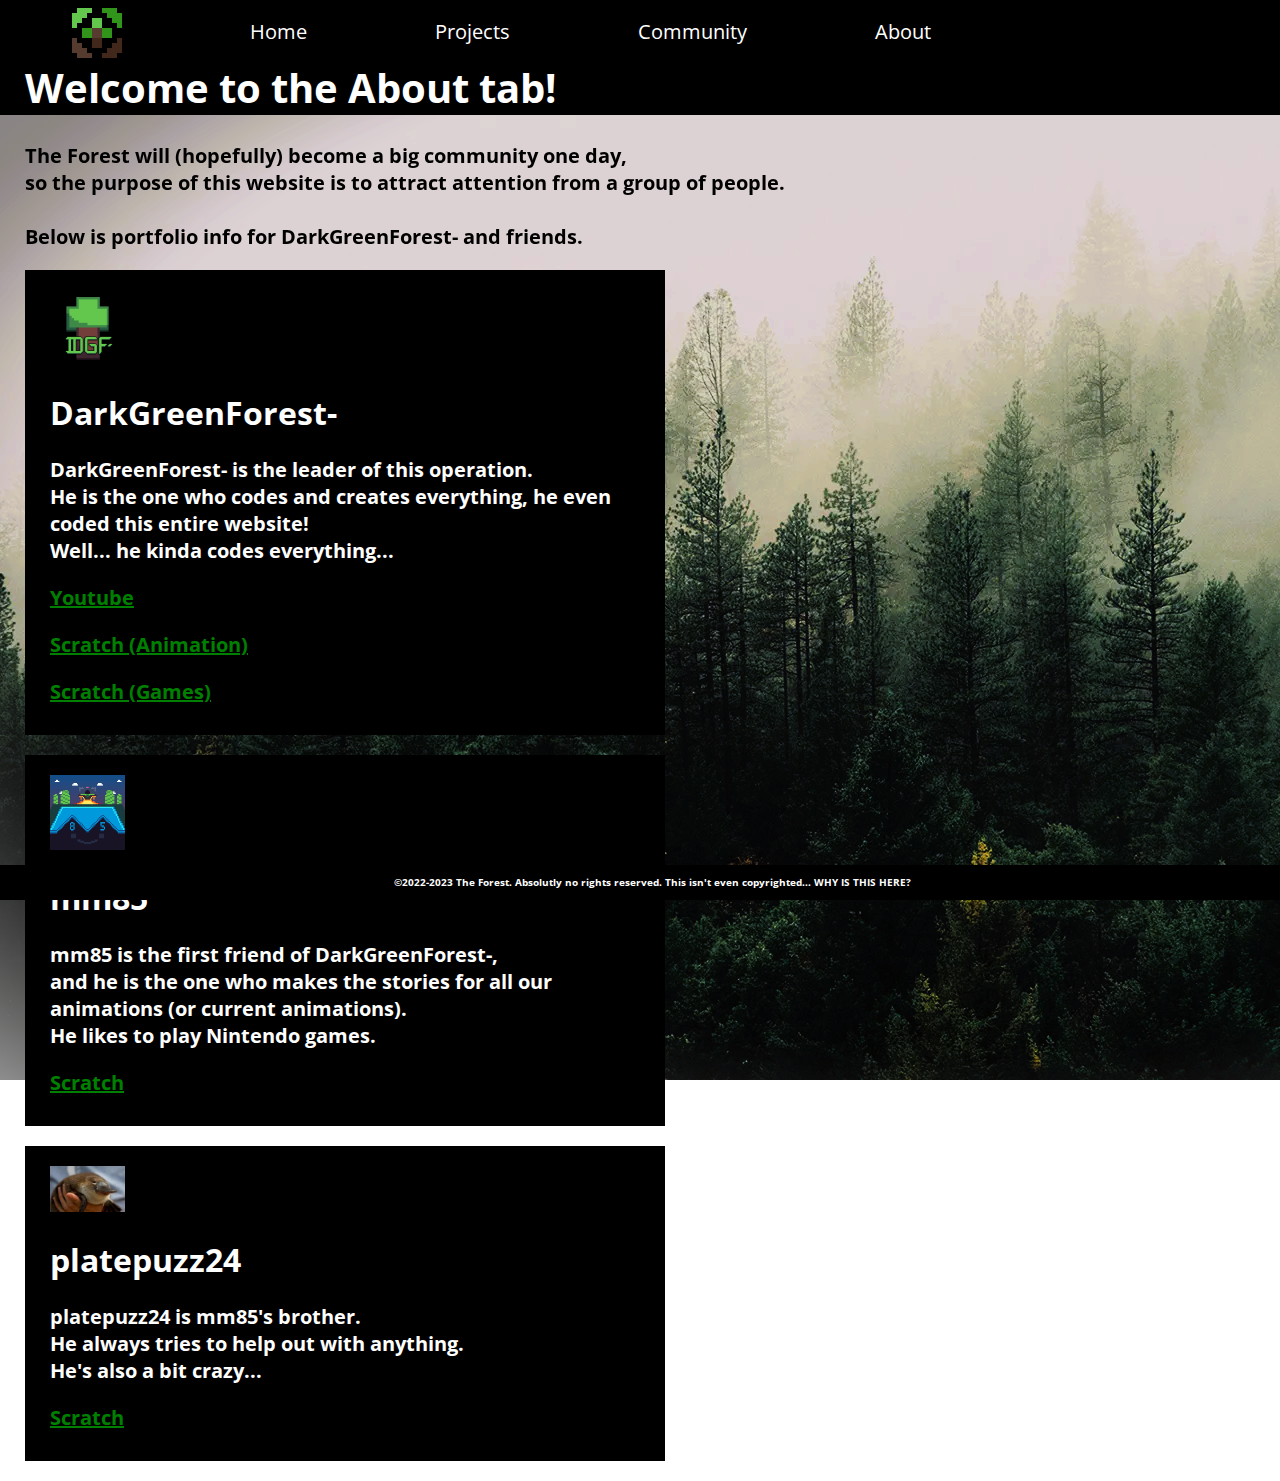
<file: about.html>
<!DOCTYPE html>
<html>
  <head>
    <title>The Forest - About</title>
    <link rel="icon"  href="assets/Logo_1.png"/>
    <link href='style.css' rel='stylesheet'/>
    <link rel="preconnect" href="https://fonts.googleapis.com">
    <link rel="preconnect" href="https://fonts.gstatic.com" crossorigin>
    <link href="https://fonts.googleapis.com/css2?family=Open+Sans:wght@300&display=swap" rel="stylesheet">
    <style> @import url('https://fonts.googleapis.com/css2?family=Open+Sans:wght@300&display=swap'); </style>
  </head>
  <body>
    <img src="assets/BG_1.png" class="background">
    <header>
      <img src="assets/Logo_3.png"/>
      <a href="home">Home</a>
	<a href="projects">Projects</a>
	<a href="community">Community</a>
	<a href="about">About</a>
    </header>
    <h1 class="maintitle">Welcome to the About tab!<br></h1>
    <p>
      The Forest will (hopefully) become a big community one day, <br>
      so the purpose of this website is to attract attention from a group of people.<br><br>
      Below is portfolio info for DarkGreenForest- and friends.<br>
    </p>
    <div class="info">
      <img src="assets/Logo_2.jpg" class="logo">
      <h1 class="white">DarkGreenForest-</h1>
      <p class="white">
        DarkGreenForest- is the leader of this operation.<br> 
        He is the one who codes and creates everything, he even coded this entire website!<br>
        Well... he kinda codes everything...<br>
      </p>
      <a href="https://youtube.com/@darkgreenforest-"><p>Youtube</p></a>
      <a href="https://scratch.mit.edu/users/pesben4"><p>Scratch (Animation)</p></a>
      <a href="https://scratch.mit.edu/users/darkgreenforest-"><p>Scratch (Games)<br></p></a>
    </div>
    <div class="info">
      <img src="assets/Logo_4.png" class="logo">
      <h1 class="white">mm85</h1>
      <p class="white">
        mm85 is the first friend of DarkGreenForest-,<br>
        and he is the one who makes the stories for all our animations (or current animations).<br>
        He likes to play Nintendo games.<br>
      </p>
      <a href="https://scratch.mit.edu/users/mm85-mando2447"><p>Scratch</p></a>
    </div>
    <div class="info">
      <img src="assets/Logo_5.jpg" class="logo">
      <h1 class="white">platepuzz24</h1>
      <p class="white">
        platepuzz24 is mm85's brother.<br>
        He always tries to help out with anything.<br>
        He's also a bit crazy...<br>
      </p>
      <a href="https://scratch.mit.edu/users/platepuzz24"><p>Scratch</p></a>
    </div>
    <footer>
      <p>&copy;2022-2023 The Forest. Absolutly no rights reserved. This isn't even copyrighted... WHY IS THIS HERE?</p>
    </footer>
  </body>
</html>
</file>
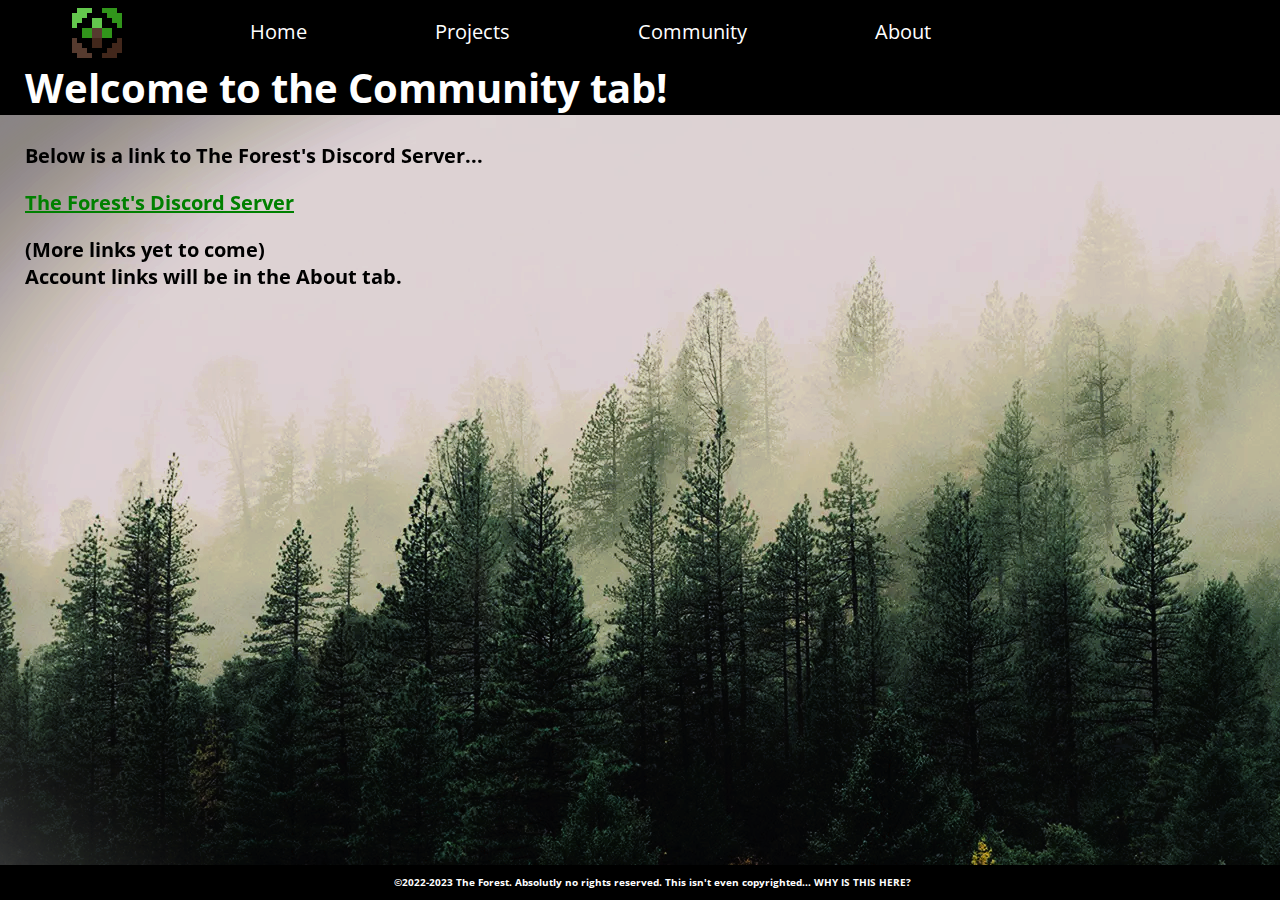
<file: community.html>
<!DOCTYPE html>
<html>
  <head>
    <title>The Forest - Community</title>
    <link rel="icon"  href="assets/Logo_1.png"/>
    <link href='style.css' rel='stylesheet'/>
    <link rel="preconnect" href="https://fonts.googleapis.com">
    <link rel="preconnect" href="https://fonts.gstatic.com" crossorigin>
    <link href="https://fonts.googleapis.com/css2?family=Open+Sans:wght@300&display=swap" rel="stylesheet">
    <style> @import url('https://fonts.googleapis.com/css2?family=Open+Sans:wght@300&display=swap'); </style>
  </head>
  <body>
    <img src="assets/BG_1.png" class="background">
    <header>
      <img src="assets/Logo_3.png"/>
      <a href="home">Home</a>
	<a href="projects">Projects</a>
	<a href="community">Community</a>
	<a href="about">About</a>
    </header>
    <h1 class="maintitle">Welcome to the Community tab!<br></h1>
    <p>
      Below is a link to The Forest's Discord Server...<br>
      <a href="https://discord.com/channels/825530501062197298/961722248039915621"><p>The Forest's Discord Server</p></a>
      <p>(More links yet to come)<br>
      Account links will be in the About tab.</p>
    </p>
    <footer>
      <p>&copy;2022-2023 The Forest. Absolutly no rights reserved. This isn't even copyrighted... WHY IS THIS HERE?</p>
    </footer>
  </body>
</html>
</file>
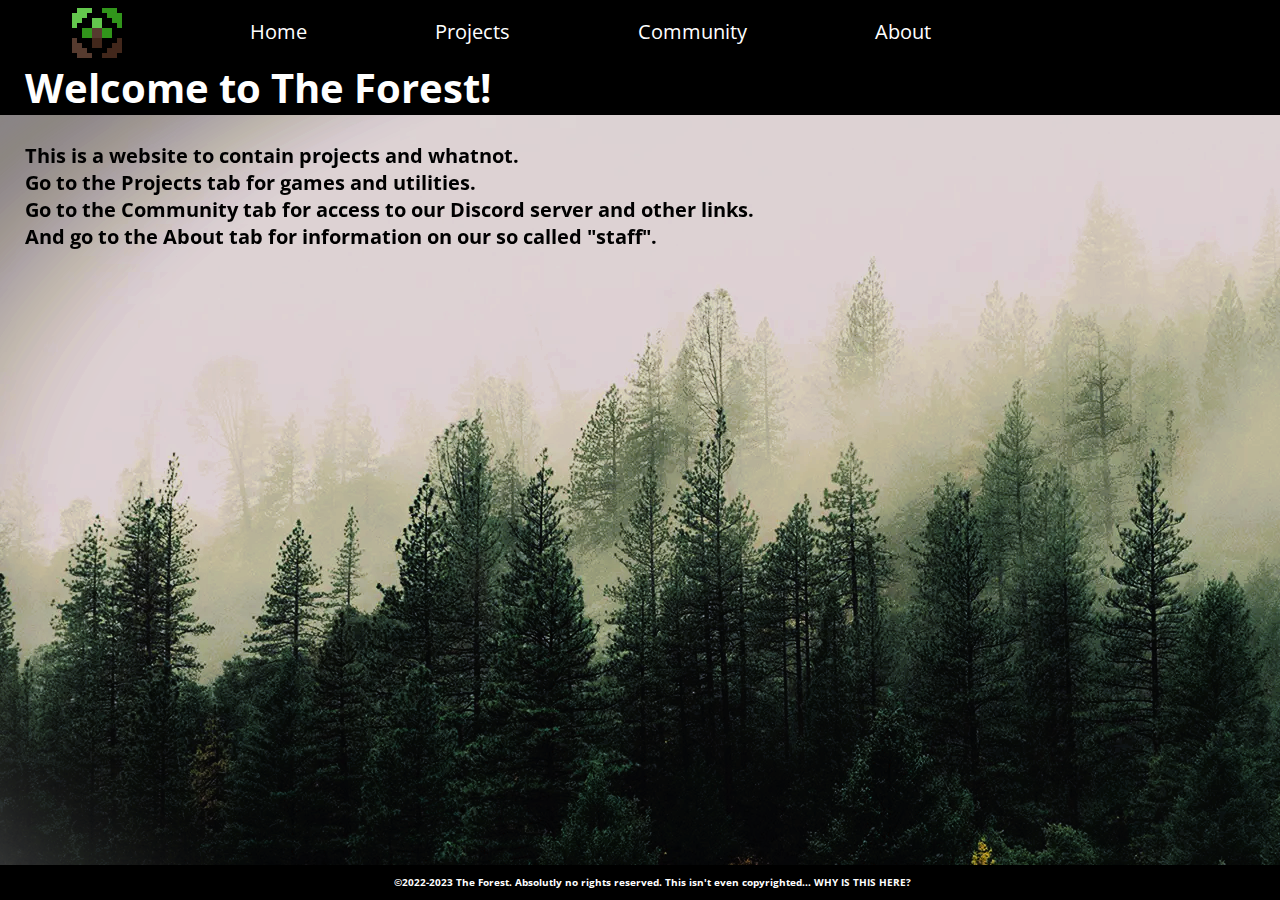
<file: home.html>
<!DOCTYPE html>
<html>
  <head>
    <title>The Forest - Home</title>
    <link rel="icon"  href="assets/Logo_1.png"/>
    <link href='style.css' rel='stylesheet'/>
    <link rel="preconnect" href="https://fonts.googleapis.com">
    <link rel="preconnect" href="https://fonts.gstatic.com" crossorigin>
    <link href="https://fonts.googleapis.com/css2?family=Open+Sans:wght@300&display=swap" rel="stylesheet">
    <style> @import url('https://fonts.googleapis.com/css2?family=Open+Sans:wght@300&display=swap'); </style>
  </head>
  <body>
    <img src="assets/BG_1.png" class="background">
    <header>
      <img src="assets/Logo_3.png"/>
      <a href="home">Home</a>
	<a href="projects">Projects</a>
	<a href="community">Community</a>
	<a href="about">About</a>
    </header>
    <h1 class="maintitle">Welcome to The Forest!<br></h1>
    <p>
      This is a website to contain projects and whatnot.<br>
      Go to the Projects tab for games and utilities.<br>
      Go to the Community tab for access to our Discord server and other links.<br>
      And go to the About tab for information on our so called "staff".
    </p>
    <footer>
      <p>&copy;2022-2023 The Forest. Absolutly no rights reserved. This isn't even copyrighted... WHY IS THIS HERE?</p>
    </footer>
  </body>
</html>
</file>
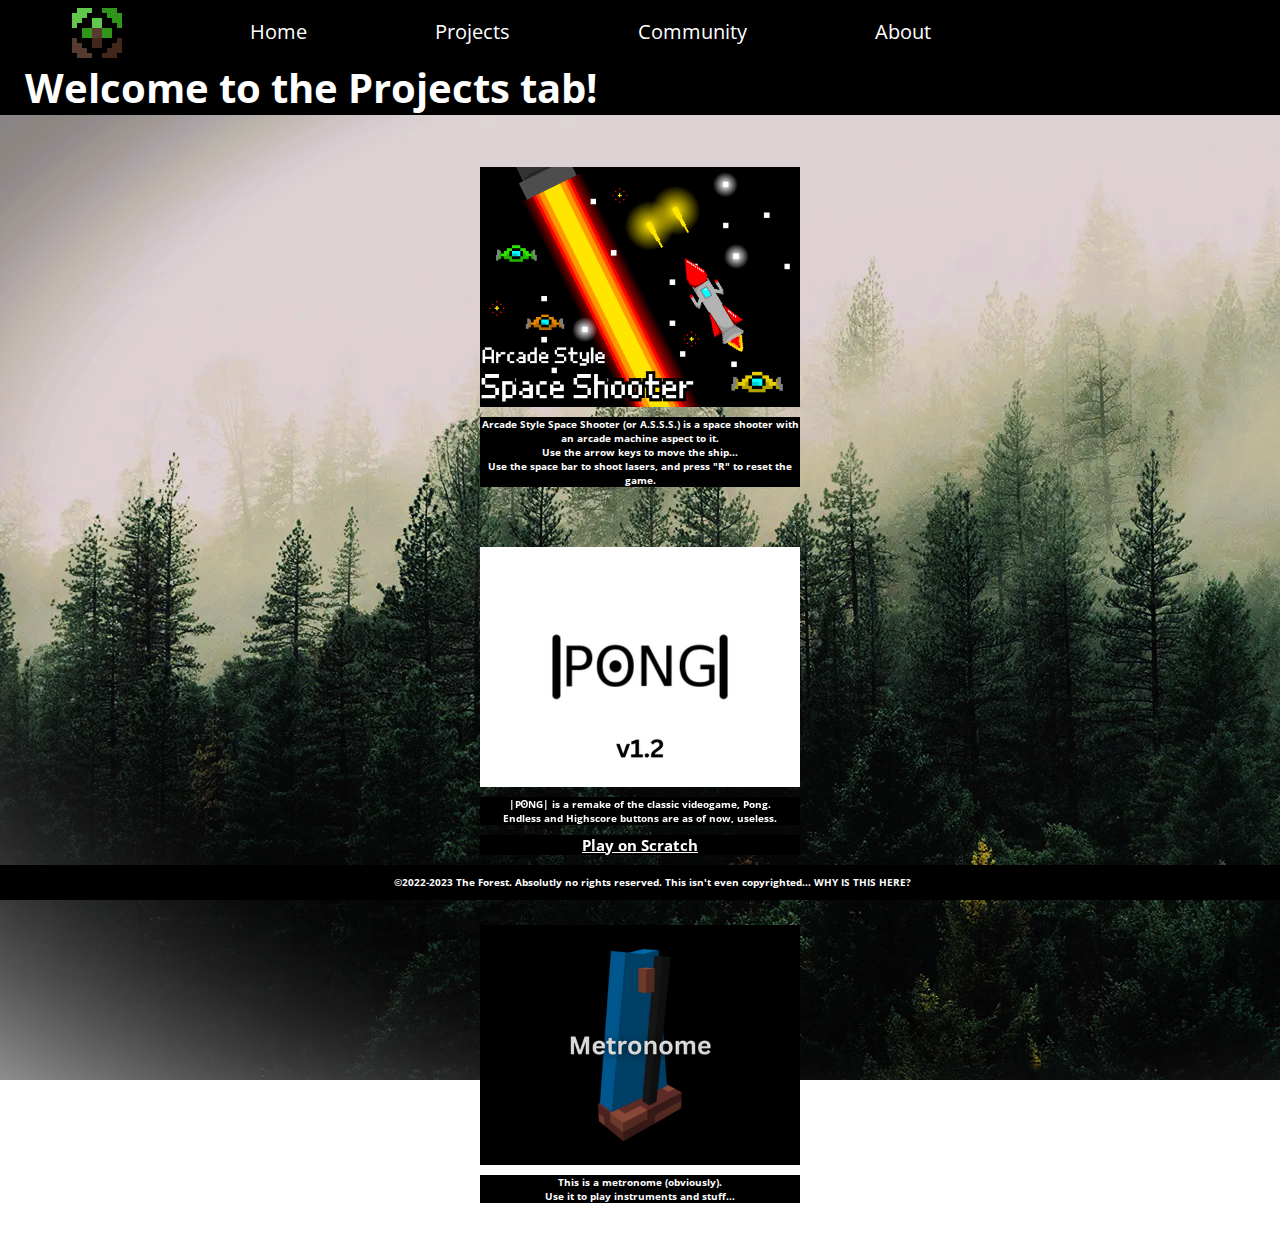
<file: projects.html>
<!DOCTYPE html>
<html>
  <head>
    <title>The Forest - Projects</title>
    <link rel="icon"  href="assets/Logo_1.png"/>
    <link href='style.css' rel='stylesheet'/>
    <link rel="preconnect" href="https://fonts.googleapis.com">
    <link rel="preconnect" href="https://fonts.gstatic.com" crossorigin>
    <link href="https://fonts.googleapis.com/css2?family=Open+Sans:wght@300&display=swap" rel="stylesheet">
    <style> @import url('https://fonts.googleapis.com/css2?family=Open+Sans:wght@300&display=swap'); </style>
  </head>
  <body>
    <img src="assets/BG_1.png" class="background">
    <header>
      <img src="assets/Logo_3.png"/>
      <a href="home">Home</a>
	<a href="projects">Projects</a>
	<a href="community">Community</a>
	<a href="about">About</a>
    </header>
    <h1 class="maintitle">Welcome to the Projects tab!<br></h1>
    <div class="spacer">
      <a class="project" href="projects/asss"><img src="assets/Project_1.png" alt="Arcade Style Space Shooter"></a>
      <p class="project">
        Arcade Style Space Shooter (or A.S.S.S.) is a space shooter with an arcade machine aspect to it.<br>
        Use the arrow keys to move the ship...<br>
        Use the space bar to shoot lasers, and press "R" to reset the game.<br>
      </p>
    </div>
    <div class="spacer">
      <a class="project" href="projects/pong"><img src="assets/Project_2.png" alt="Arcade Style Space Shooter"></a>
      <p class="project">
        |PʘNG| is a remake of the classic videogame, Pong.<br>
        Endless and Highscore buttons are as of now, useless.<br>
        <a href="https://scratch.mit.edu/projects/634379729/" class="project"><p class="project">Play on Scratch</p></a>
      </p>
    </div>
    <div class="spacer">
      <a class="project" href="projects/metronome"><img src="assets/Project_3.png" alt="Arcade Style Space Shooter"></a>
      <p class="project">
        This is a metronome (obviously).<br>
        Use it to play instruments and stuff...<br>
      </p>
    </div>
    <footer>
      <p>&copy;2022-2023 The Forest. Absolutly no rights reserved. This isn't even copyrighted... WHY IS THIS HERE?</p>
    </footer>
  </body>
</html>
</file>
<file: style.css>
body {
  margin: 0px; 
  scroll-snap-type: y proximity;
  overflow-y: scroll;
}

* {
  font-family: 'Open Sans', sans-serif;
  position: relative;
  z-index: 2;
}


header a {
  font-size: 20px;
  background-color: black;
  color: white;
  text-decoration: none;
  float: left;
  margin-top: 10px;
  padding-left: 5%;
  padding-right: 5%;
  z-index: 1001;
}

header {
  background-color: black;
  padding: 8px;
  float: top;
  width: 100%;
  height: 50px;
  position: fixed;
  z-index: 1000;
}

header a:hover {
  text-decoration: underline;
}

header img {
  height: 50px;
  float: left;
  padding-left: 5%;
  padding-right: 5%;
}

h1,
p {
  padding-left: 25px;
}

h1.maintitle {
  font-size: 40px;
  background-color: black;
  color: white;
  padding-top: 60px;
  margin-top: 0px;
}

p {
  font-size: 20px;
  font-weight: bold;
}

footer {
  position: fixed;
  background-color: black;
  color: white;
  width: 100%;
  bottom: 0px;
  height: 35px;
  text-align: center;
  z-index: 1000;
}

footer p {
  font-size: 10px;
}

a.project img {
  display: block;
  margin-left: auto;
  margin-right: auto;
  width: 25%;
  animation-name: thing2;
  animation-duration: 1s;
  animation-iteration-count: 1;
}

@keyframes thing2 {
  width: 25%;
}

a {
  color: green;
}

a.project img:hover {
  animation-name: thing;
  animation-duration: 1s;
}

@keyframes thing {
  0% {filter: brightness(1);}
  50% {filter: brightness(1.5);}
  100% {filter: brightness(1);}
}

p.project {
  text-align: center;
  margin-left: auto;
  margin-right: auto;
  width: 25%;
  font-size: 10px;
  padding-left: 0px;
  background-color: black;
  color: white;
}

a.project {
  color: white;
  font-size: 15px;
}

.background {
  position: fixed;
  width: 100%
  z-index: 1;
  margin: auto;
}

.spacer {
  padding-top: 25px;
  padding-bottom: 25px;
  scroll-snap-align: start;
}

.logo {
  width: 75px;
  padding-left: 25px;
  padding-top: 20px;
}

.info {
  background-color: black;
  width: 50%;
  margin-left: 25px;
  padding-bottom: 10px;
  margin-bottom: 20px;
}

.white {
  color: white;
}
</file>
